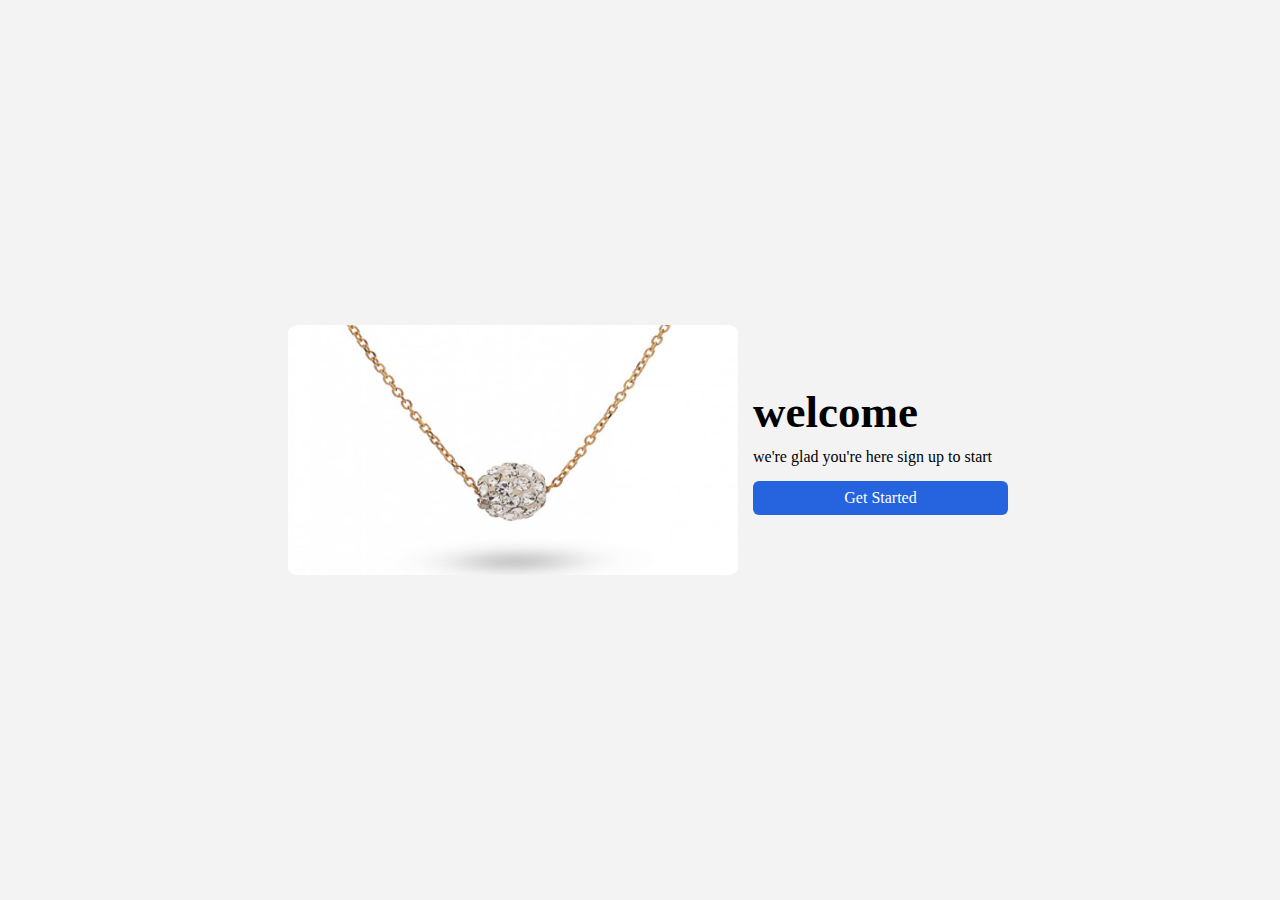
<file: index.html>
<!DOCTYPE html>
<html lang="en">

<head>
    <meta charset="UTF-8">
    <meta http-equiv="X-UA-Compatible" content="IE=edge">
    <meta name="viewport" content="width=device-width, initial-scale=1.0">
    <link rel="stylesheet" href="index.css" />
    <title>welcome</title>
</head>

<body>

    <div class="parent">
        <img src="img/Image Placeholder.png" />
        <div>
            <h1>welcome</h1>
            <p>we're glad you're here sign up to start</p>
            <a href="register.html">Get Started</a>
        </div>
    </div>

    <!-- <script src="index.js"></script> -->
</body>

</html>
</file>
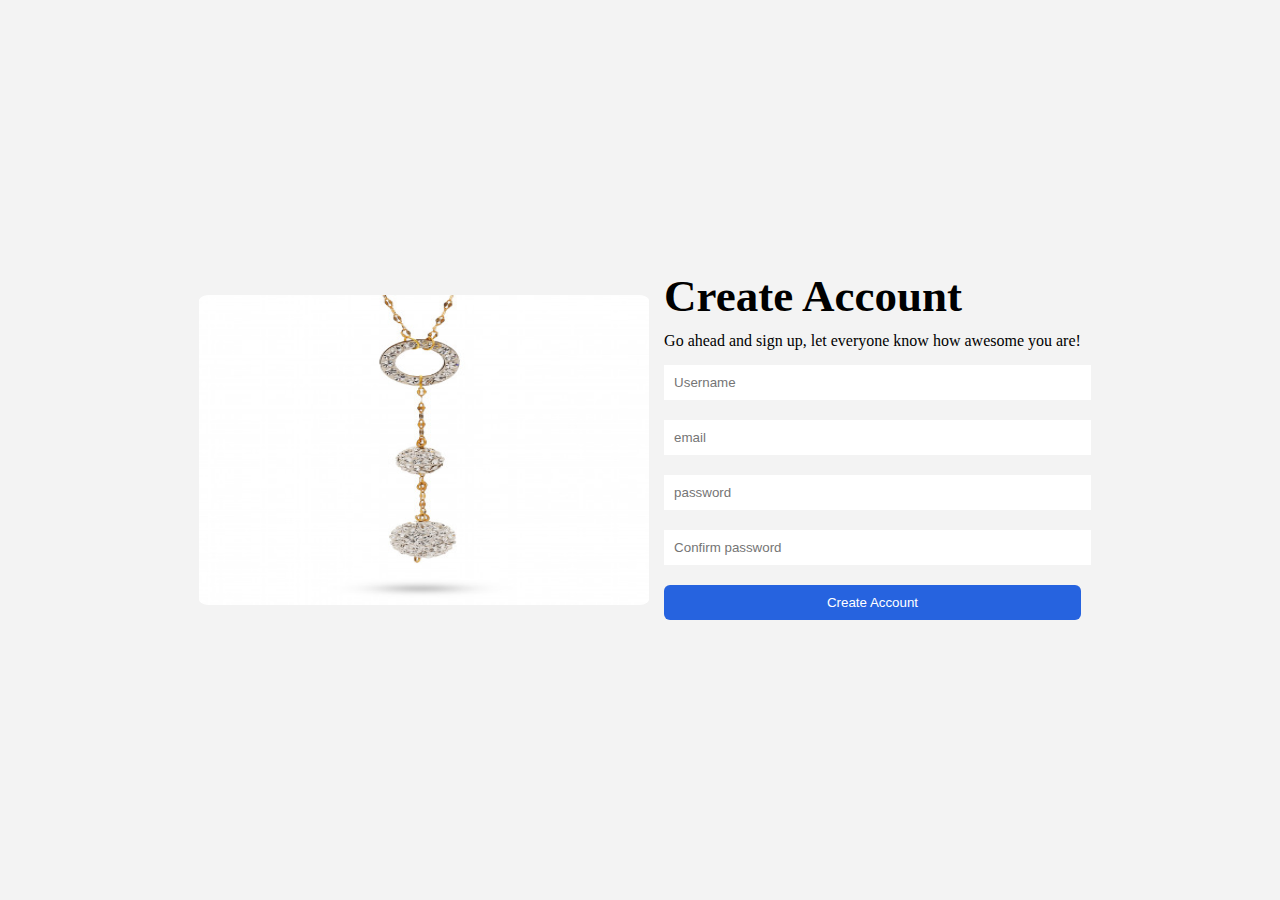
<file: register.html>
<!DOCTYPE html>
<html lang="en">

<head>
    <meta charset="UTF-8">
    <meta http-equiv="X-UA-Compatible" content="IE=edge">
    <meta name="viewport" content="width=device-width, initial-scale=1.0">
    <link rel="stylesheet" href="index.css" />
    <title>register</title>
</head>

<body>
    <div class="parent register">
        <img src="img/Image Placeholder (1).png" />
        <div>
            <h1>Create Account</h1>
            <p>Go ahead and sign up, let everyone know how awesome you are!</p>
            <form class="form" method="post">
                <input id="username" type="text" placeholder="Username" /><br />
                <span class="err_name"></span>
                <input id="email" type="text" placeholder="email" /><br />
                <span class="err_email"></span>
                <input id="password" type="password" placeholder="password" /><br />
                <span class="err_password"></span>
                <input id="ConfirmPassword" type="password" placeholder="Confirm password" /><br />
                <span class="err_password"></span>
                <span class="err_Conpassword"></span>
                <input id="submit" type="submit" value="Create Account" />
            </form>
        </div>
    </div>

    <script src="index.js"></script>
</body>

</html>
</file>
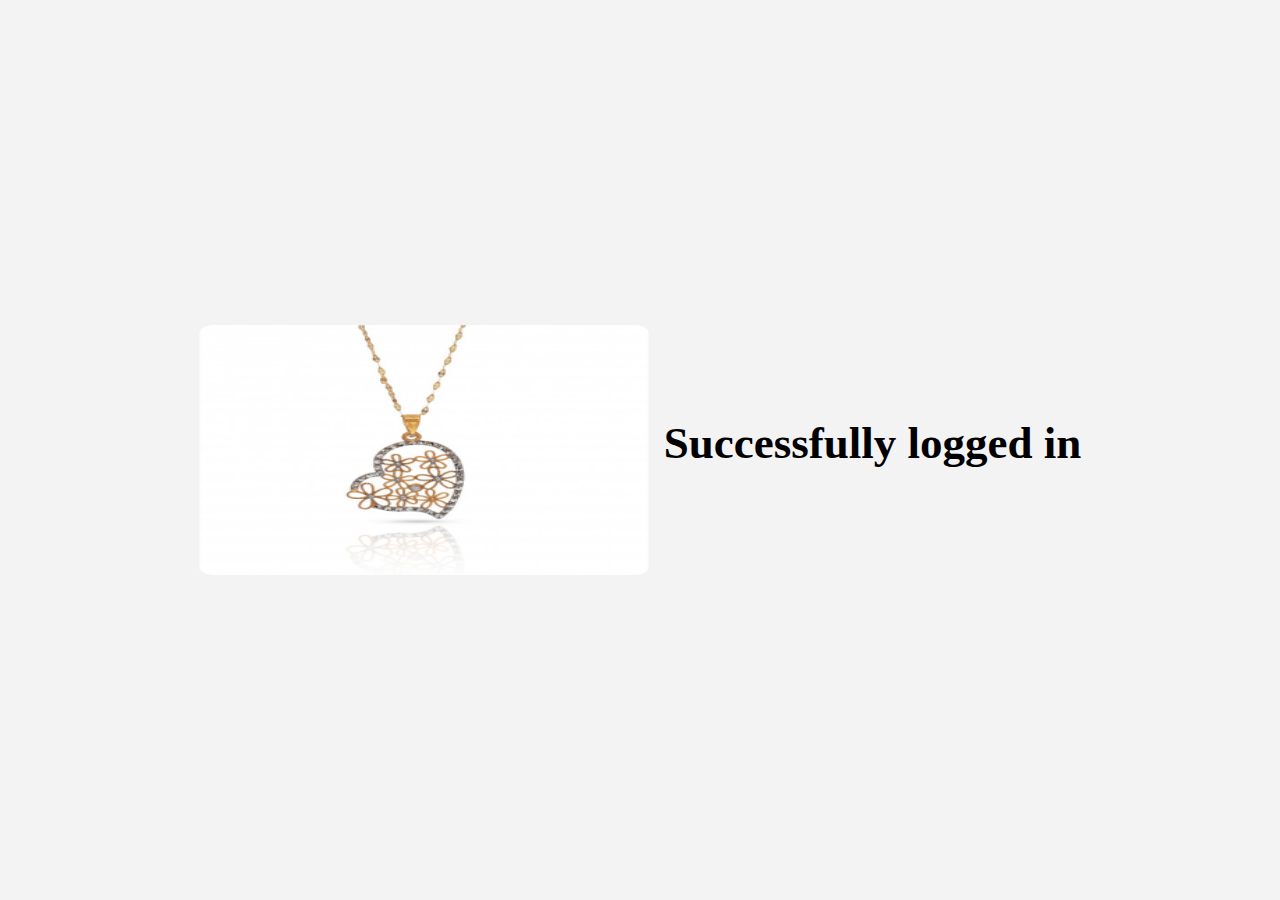
<file: succLogin.html>
<!DOCTYPE html>
<html lang="en">

<head>
    <meta charset="UTF-8">
    <meta http-equiv="X-UA-Compatible" content="IE=edge">
    <meta name="viewport" content="width=device-width, initial-scale=1.0">
    <link rel="stylesheet" href="index.css" />
    <title>logged</title>
</head>

<body>
    <div class="parent logged">
        <img src="img/Image Placeholder (2).png" />
        <div>
            <h1>Successfully logged in</h1>
            <p class="email"></p>
        </div>
    </div>

    <script src="login.js"></script>
</body>

</html>
</file>
<file: index.css>
* {
    padding: 0;
    margin: 0;
}

body {
    background-color: #e5e5e578;
    display: flex;
    height: 100vh;
    align-items: center;
    justify-content: center;
    font-family: calibri;

}

.parent {
    display: flex;
    align-items: center;
    gap: 15px;
}

.parent img {
    width: 450px;
    height: 250px;
}

.parent h1 {
    font-size: 45px;
    margin-bottom: 10px;
}

.parent p {
    margin-bottom: 15px;
}

.parent a,
.parent #submit {
    background-color: #2663DF;
    display: inline-block;
    padding: 8px;
    color: #fff;
    width: 100%;
    text-align: center;
    border-radius: 6px;
    text-decoration: none;
    cursor: pointer;
}

.register form input {
    width: 100%;
    padding-left: 10px;
    border: none;
    height: 35px;
    margin-bottom: 10px;
}

.register img {
    height: 310px;
}

.register span {
    display: block;
    margin-bottom: 10px;
    color: red;
}

/*---------start responsive--------*/
@media(max-width:767px) {
    .parent {
        flex-direction: column;

        text-align: center;
    }

    .parent img {
        width: 310px;
        height: 310px;
    }

    .register img {
        width: 290px;
        height: 210px;
    }
}

/*---------end responsive--------*/
</file>
